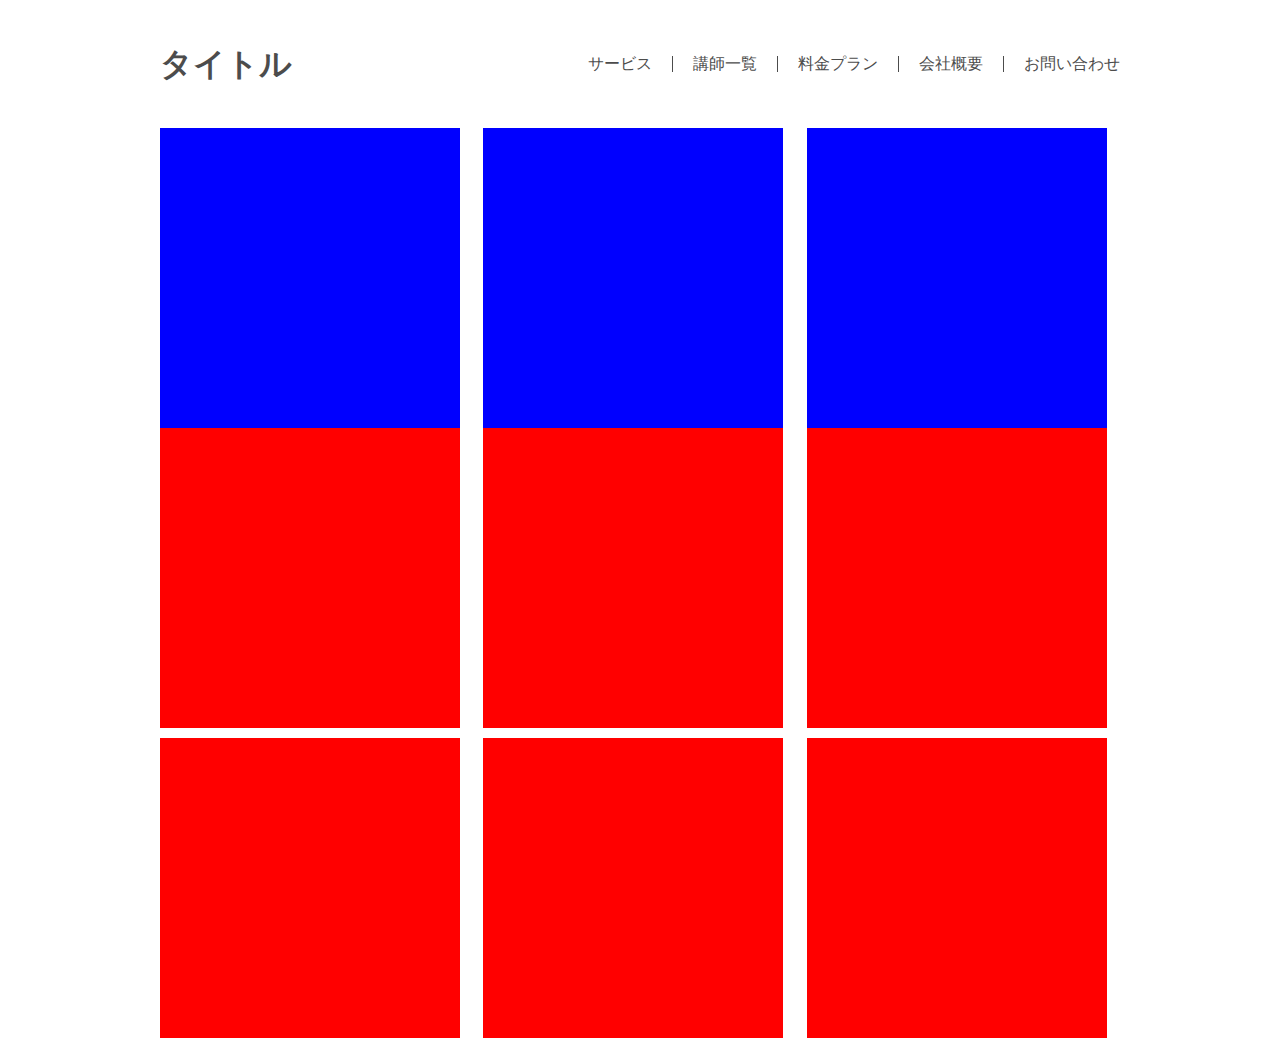
<file: work02_sato/index.html>
<!DOCTYPE html>
<html lang="ja">
<head>
    <meta charset="UTF-8">
    <meta name="viewport" content="width=device-width, initial-scale=1.0">
    <title>work1</title>
    <link rel="stylesheet" href="./css/reset.css">
    <link rel="stylesheet" href="./css/style.css">
</head>
<body>
    <!-- 1-3 -->
    <header id="header">
        <div class="header">
            <h1 class="title">タイトル</h1>
            <nav class="nav">
                <ul class="nav__list">
                    <li class="nav__item">
                        <div class="nav__text border">
                            <a href="#">サービス</a>
                        </div>
                    </li>
                    <li class="nav__item">
                        <div class="nav__text border">
                            <a href="#">講師一覧</a>
                        </div>
                    </li>
                    <li class="nav__item">
                        <div class="nav__text border">
                            <a href="#">料金プラン</a>
                        </div>
                    </li>
                    <li class="nav__item">
                        <div class="nav__text border">
                            <a href="#">会社概要</a>
                        </div>
                    </li>
                    <li class="nav__item">
                        <div class="nav__text sp-border">
                            <a href="#">お問い合わせ</a>
                        </div>
                    </li>
                </ul>
            </nav>
        </div>
    </header>

    <!-- 1-1 -->
    <section class="blue-box__area">
        <ul class="blue-box__list">
            <li class="blue-box__item"><div class="blue-box"></div></li>
            <li class="blue-box__item"><div class="blue-box"></div></li>
            <li class="blue-box__item"><div class="blue-box"></div></li>
        </ul>
    </section>

    <!-- 1-2 -->
    <section class="red-box__area">
        <ul class="red-box__list">
            <li class="red-box__item"><div class="red-box"></div></li>
            <li class="red-box__item"><div class="red-box"></div></li>
            <li class="red-box__item"><div class="red-box"></div></li>
            <li class="red-box__item"><div class="red-box"></div></li>
            <li class="red-box__item"><div class="red-box"></div></li>
            <li class="red-box__item"><div class="red-box"></div></li>
        </ul>
    </section>
</body>
</html>
</file>
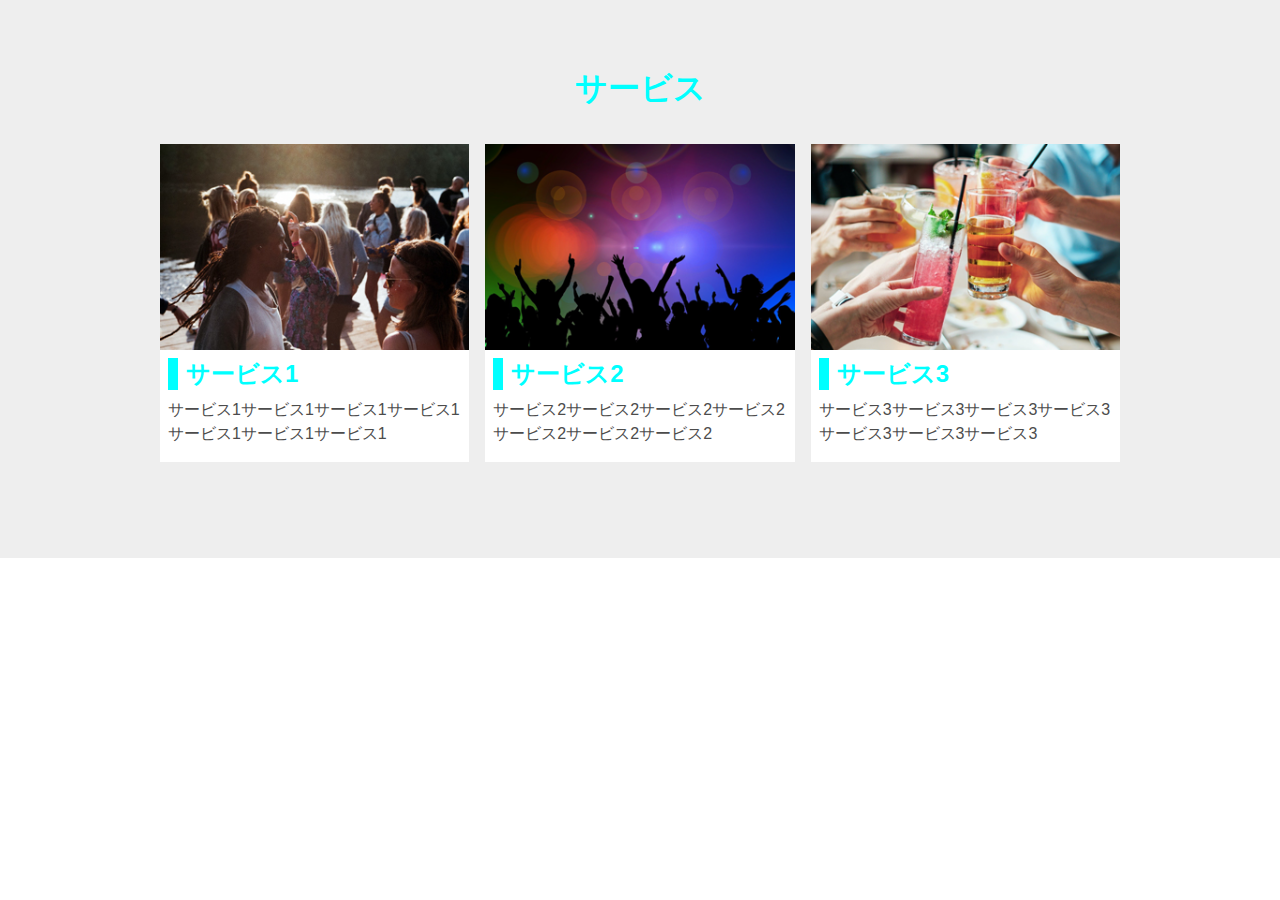
<file: work03_sato/work02/index.html>
<!DOCTYPE html>
<html lang="ja">
<head>
    <meta charset="UTF-8">
    <meta name="viewport" content="width=device-width, initial-scale=1.0">
    <title>work02</title>
    <link rel="stylesheet" href="./css/reset.css">
    <link rel="stylesheet" href="./css/style.css">
</head>
<body>
    <main>
        <section class="service-section">
            <div class="service-section__wrapper">
                <h1 class="service-section__title">サービス</h1>
                <ul class="service-section__list">
                    <li class="service-section__item">
                        <div class="service-section__item--inner">
                            <a href="#">
                                <img class="service-section__img" src="./images/main_1.jpg" alt="">
                                <h2 class="service-section__subtitle">サービス1</h2>
                                <p class="service-section__text">
                                    サービス1サービス1サービス1サービス1サービス1サービス1サービス1
                                </p>
                            </a>
                        </div>
                    </li>
                    <li class="service-section__item">
                        <div class="service-section__item--inner">
                            <a href="#">
                                <img class="service-section__img" src="./images/main_2.png" alt="">
                                <h2 class="service-section__subtitle">サービス2</h2>
                                <p class="service-section__text">
                                    サービス2サービス2サービス2サービス2サービス2サービス2サービス2
                                </p>
                            </a>
                        </div>
                    </li>
                    <li class="service-section__item">
                        <div class="service-section__item--inner">
                            <a href="#">
                                <img class="service-section__img" src="./images/main_3.png" alt="">
                                <h2 class="service-section__subtitle">サービス3</h2>
                                <p class="service-section__text">
                                    サービス3サービス3サービス3サービス3サービス3サービス3サービス3
                                </p>
                            </a>
                        </div>
                    </li>
                </ul>
            </div>
        </section>
    </main>
</body>
</html>
</file>
<file: work02_sato/css/style.css>
@charset "UTF-8";

/* 1-3 */
.header{
    max-width: 960px;
    display: flex;
    justify-content: space-between;
    align-items: center;
    margin: 0 auto;
    padding: 48px 10px 48px 10px;
}
.title{
    font-size: 32px;
}
.nav__list{
    display: flex;
    justify-content: space-between;
    align-items: center;
    gap: 20px;
}
.nav__text{
    font-size: 16px;
}
.border{
    border-right: 1px solid #4c4c4c;
    padding-right: 20px;
}

/* 1-1 */
.blue-box__area{
    max-width: 960px;
    margin: 0 auto;
}
.blue-box__list{
    display: flex;
    align-items: center;
    justify-content: space-between;
    gap: 10px;
}
.blue-box__item{
    width: 100%;
}
.blue-box{
    max-width: 300px;
    background-color: blue;
}
.blue-box::before{
    display: block;
    content: "";
    padding-top: 100%;
}

/* 1-2 */
.red-box__area{
    max-width: 960px;
    margin: 0 auto;
}
.red-box__list{
    width: 100%;
    display: flex;
    align-items: center;
    justify-content: space-between;
    flex-wrap: wrap;
    gap: 10px;
}
.red-box__item{
    width: calc((100% - 20px) / 3);
}
.red-box{
    max-width: 300px;
    background-color: red;
}
.red-box::before{
    display: block;
    content: "";
    padding-top: 100%;
}

/* 2 */
@media screen and (max-width:767px) {
    .header{
        max-width: 767px;
        display: flex;
        flex-direction: column;
        justify-content: center;
        align-items: flex-start;
        margin: 0 auto;
        padding: 24px 16px 24px 16px;
    }
    .title{
        font-size: 24px;
        padding-bottom: 12px;
    }
    .nav{
        width: 100%;
        display: block;
    }
    .nav__list{
        display: flex;
        flex-direction: column;
        justify-content: center;
        align-items: flex-start;
        gap: 8px;
    }
    .nav__item{
        width: 100%;
        display: block;
    }
    .nav__text{
        font-size: 14px;
    }
    .sp-border,
    .border{
        width: 100%;
        display: block;
        border-right: none;
        border-bottom: 1px solid #4c4c4c;
        padding-right: 0px;
        padding-bottom: 8px;
    }    
}
</file>
<file: work03_sato/work02/css/style.css>
@charset "UTF-8";

.service-section{
    background-color: #eeeeee;
}
.service-section__wrapper{
    max-width: 960px;
    margin: 0 auto;
    padding-right: 16px;
    padding-left: 16px;
}
.service-section__title{
    font-size: 32px;
    font-weight: bold;
    color: aqua;
    text-align: center;
    padding-top: 72px;
}
.service-section__list{
    display: flex;
    justify-content: center;
    align-items: center;
    gap: 16px;
    padding-top: 40px;
    padding-bottom: 96px;
}
.service-section__item{
    background-color: #ffffff;
}
.service-section__img{
    width: 100%;
}
.service-section__subtitle{
    display: inline-block;
    font-size: 24px;
    line-height: 2rem;
    font-weight: bold;
    color: aqua;
    border-left: 10px solid aqua;
    padding-left: 8px;
    margin: 8px;
}
.service-section__text{
    font-size: 16px;
    line-height: 1.5rem;
    padding: 0 8px 16px 8px;
}

@media screen and (max-width: 400px) {
    .service-section__wrapper{
        max-width: 375px;
    }
    .service-section__title{
        font-size: 32px;
        padding-top: 48px;
    }
    .service-section__list{
        flex-direction: column;
        gap: 16px;
        padding-top: 32px;
        padding-bottom: 72px;
    }
    .service-section__subtitle{
        display: inline-block;
        font-size: 24px;
        line-height: 2rem;
        font-weight: bold;
        color: aqua;
        border-left: 10px solid aqua;
        padding-left: 8px;
        margin: 8px;
    }
    .service-section__text{
        font-size: 16px;
        padding: 0 8px 16px 8px;
    }    
}
</file>
